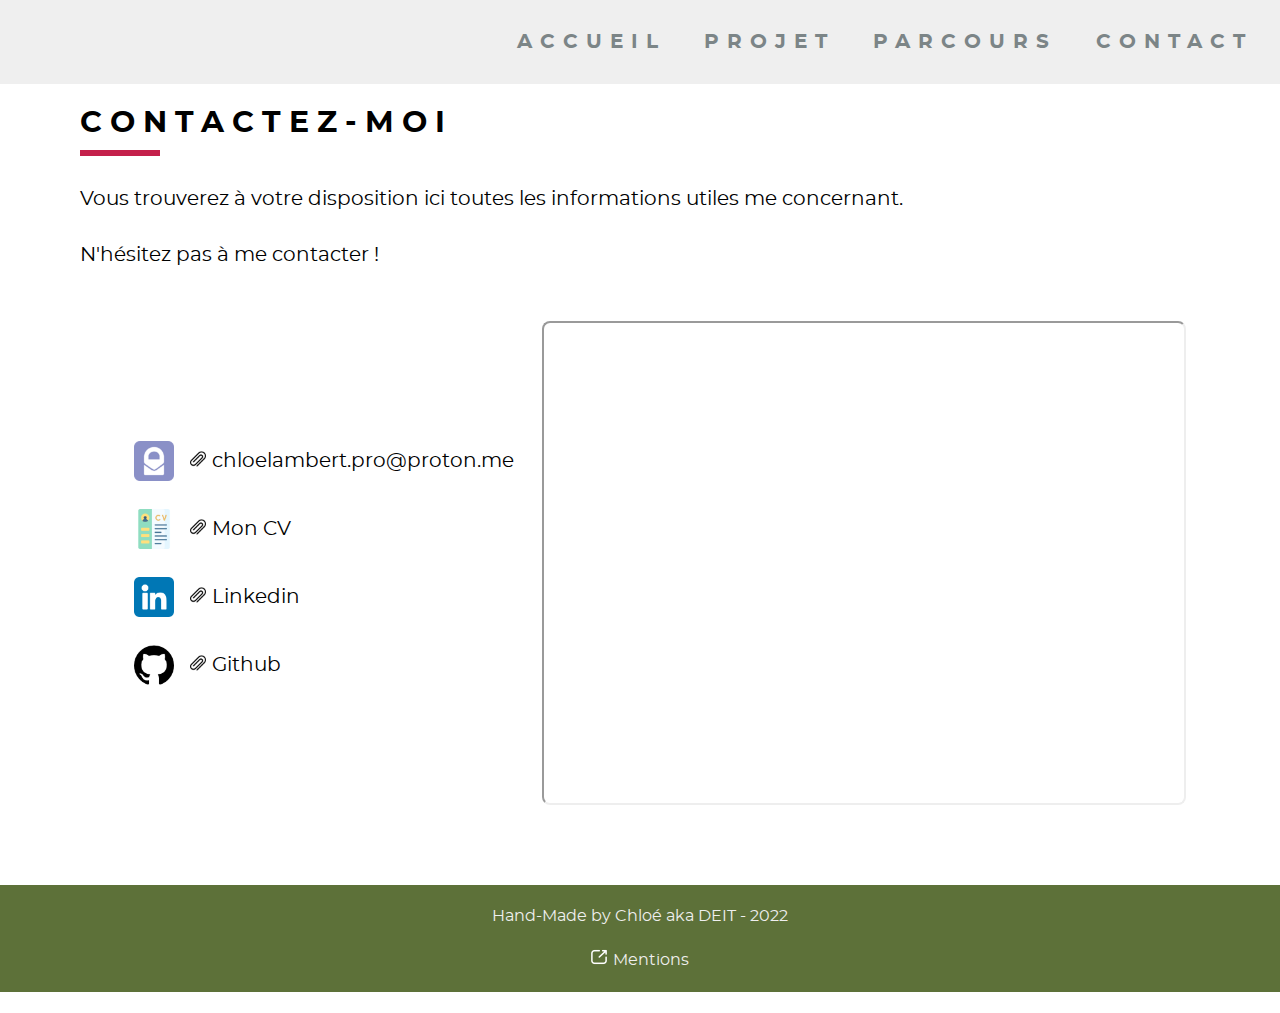
<file: HTML/contact.html>
<!DOCTYPE html>
<html lang="en">
<head>
    <meta charset="UTF-8">
    <meta name="author" content="Chloé LAMBERT">
    <meta name="description" content="Site personel, Page personelle, Chloé LAMBERT, Contact">
    <meta name="keywords" content="Chloé LAMBERT">
    <link rel="stylesheet" href="../CSS/contact.css">
    <link rel="stylesheet" href="../CSS/base.css">
    <title>Contactez moi</title>
</head>
<body>
<nav>
    <ul>
        <li><a href="../index.html">Accueil</a></li>
        <li><a href="projets.html">Projet</a></li>
        <li><a href="parcours.html">Parcours</a></li>
        <li><a href="contact.html">Contact</a></li>
    </ul>
</nav>
<body>
<header>
    <h2>Contactez-moi</h2>
    <p>Vous trouverez à votre disposition ici toutes les informations utiles me concernant.<br><br>N'hésitez pas à me contacter !</p>
</header>
<main>
    <section>
        <ul>
            <li>
                <div>
                    <img src="../RESSOURCES/ICON/icon_protonmail_64.png"/>
                    <p> <a href="mailto:chloelambert.pro@proton.me">chloelambert.pro@proton.me</a></p>
                </div>
            </li>
            <li>
                <div>
                    <img src="../RESSOURCES/ICON/icon_cv2_64.png">
                    <p><a href="https://drive.google.com/file/d/1SHhXjrjmRAzqp6Cm-3TdV4GV188iClT3/view?usp=sharing">Mon CV</a></p>
                </div>
            </li>
            <li>
                <div>
                    <img src="../RESSOURCES/ICON/icon_linkedin_64.png">
                    <p><a href="/chloelambert317">Linkedin</a></p>
                </div>
            </li>
            <li>
                <div>
                    <img src="../RESSOURCES/ICON/icon_github_64.png">
                    <p><a href="https://github.com/Deit317">Github</a></p>
                </div>
            </li>
        </ul>
        <iframe src="https://www.google.com/maps/d/embed?mid=1RoF4oBHC1YxWt8JeKES8l2sKSZSfJK0&ehbc=2E312F" width="640" height="480"></iframe></iframe>
    </section>
    <div></div>
</main>
<footer>
    <p>Hand-Made by Chloé aka DEIT - 2022</p>
    <p><a href="mentions.html">Mentions</a></p>
</footer>
</body>
</html>
</file>
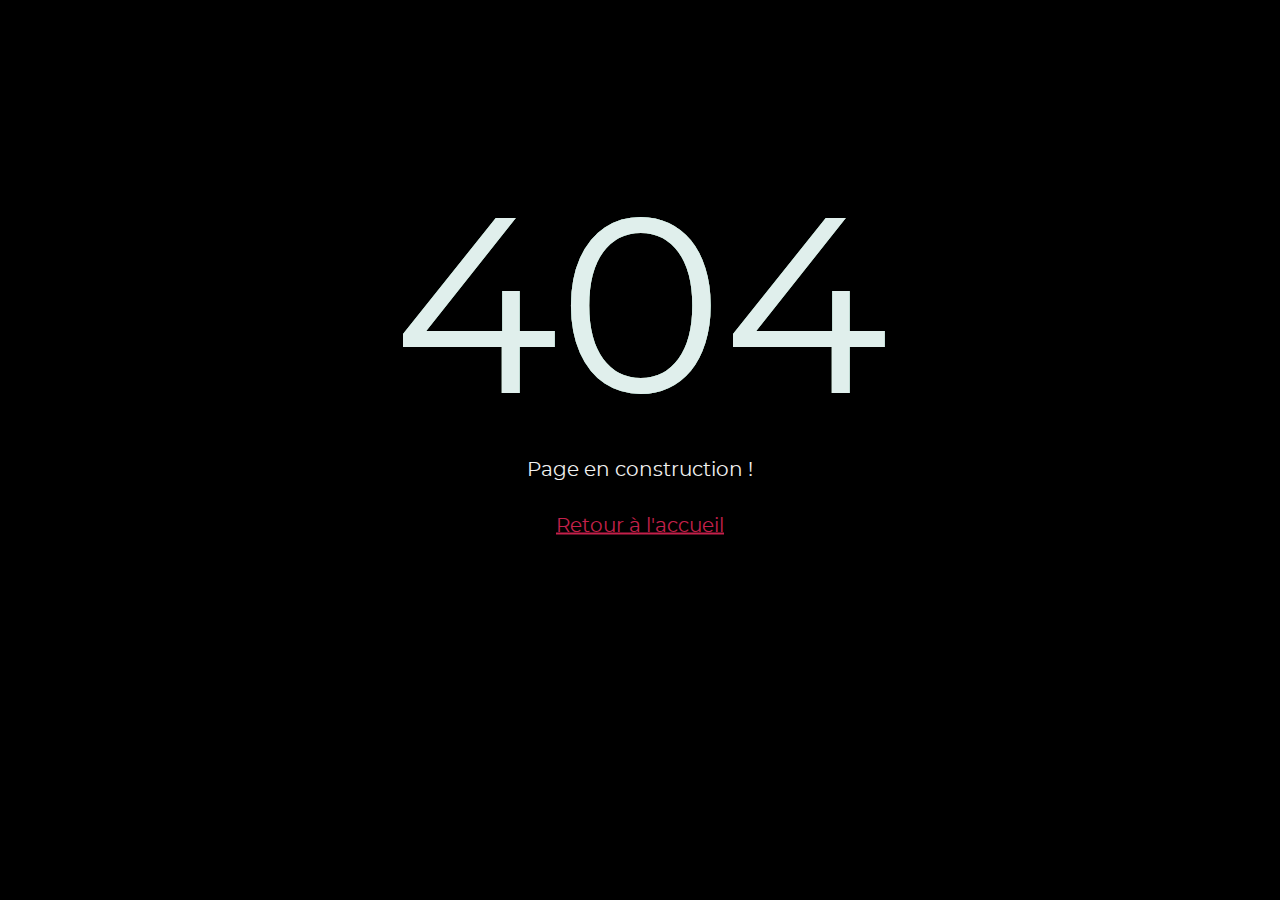
<file: HTML/mentions.html>
<!DOCTYPE html>
<html lang="en">
<head>
    <meta charset="UTF-8">
    <meta name="author" content="Chloé LAMBERT">
    <meta name="description" content="Site personel, Page personelle, Chloé LAMBERT, Parcours scolaire, Parcours professionnel">
    <meta name="keywords" content="Chloé LAMBERT">
    <link rel="stylesheet" href="../CSS/mentions.css">
    <link rel="stylesheet" href="../CSS/base.css">
    <title>Mentions</title>
</head>
<body>
<div class="bloc">
    <div class="gitched-bloc">
        <p class="invisible">404</p>
        <p class="glitched">404</p>
        <p class="glitched">404</p>
        <p class="glitched">404</p>
    </div>
    <p class="txt">Page en construction !<br><br> <a href="../index.html">Retour à l'accueil<a></p>
</div>
</body>
</html>
</file>
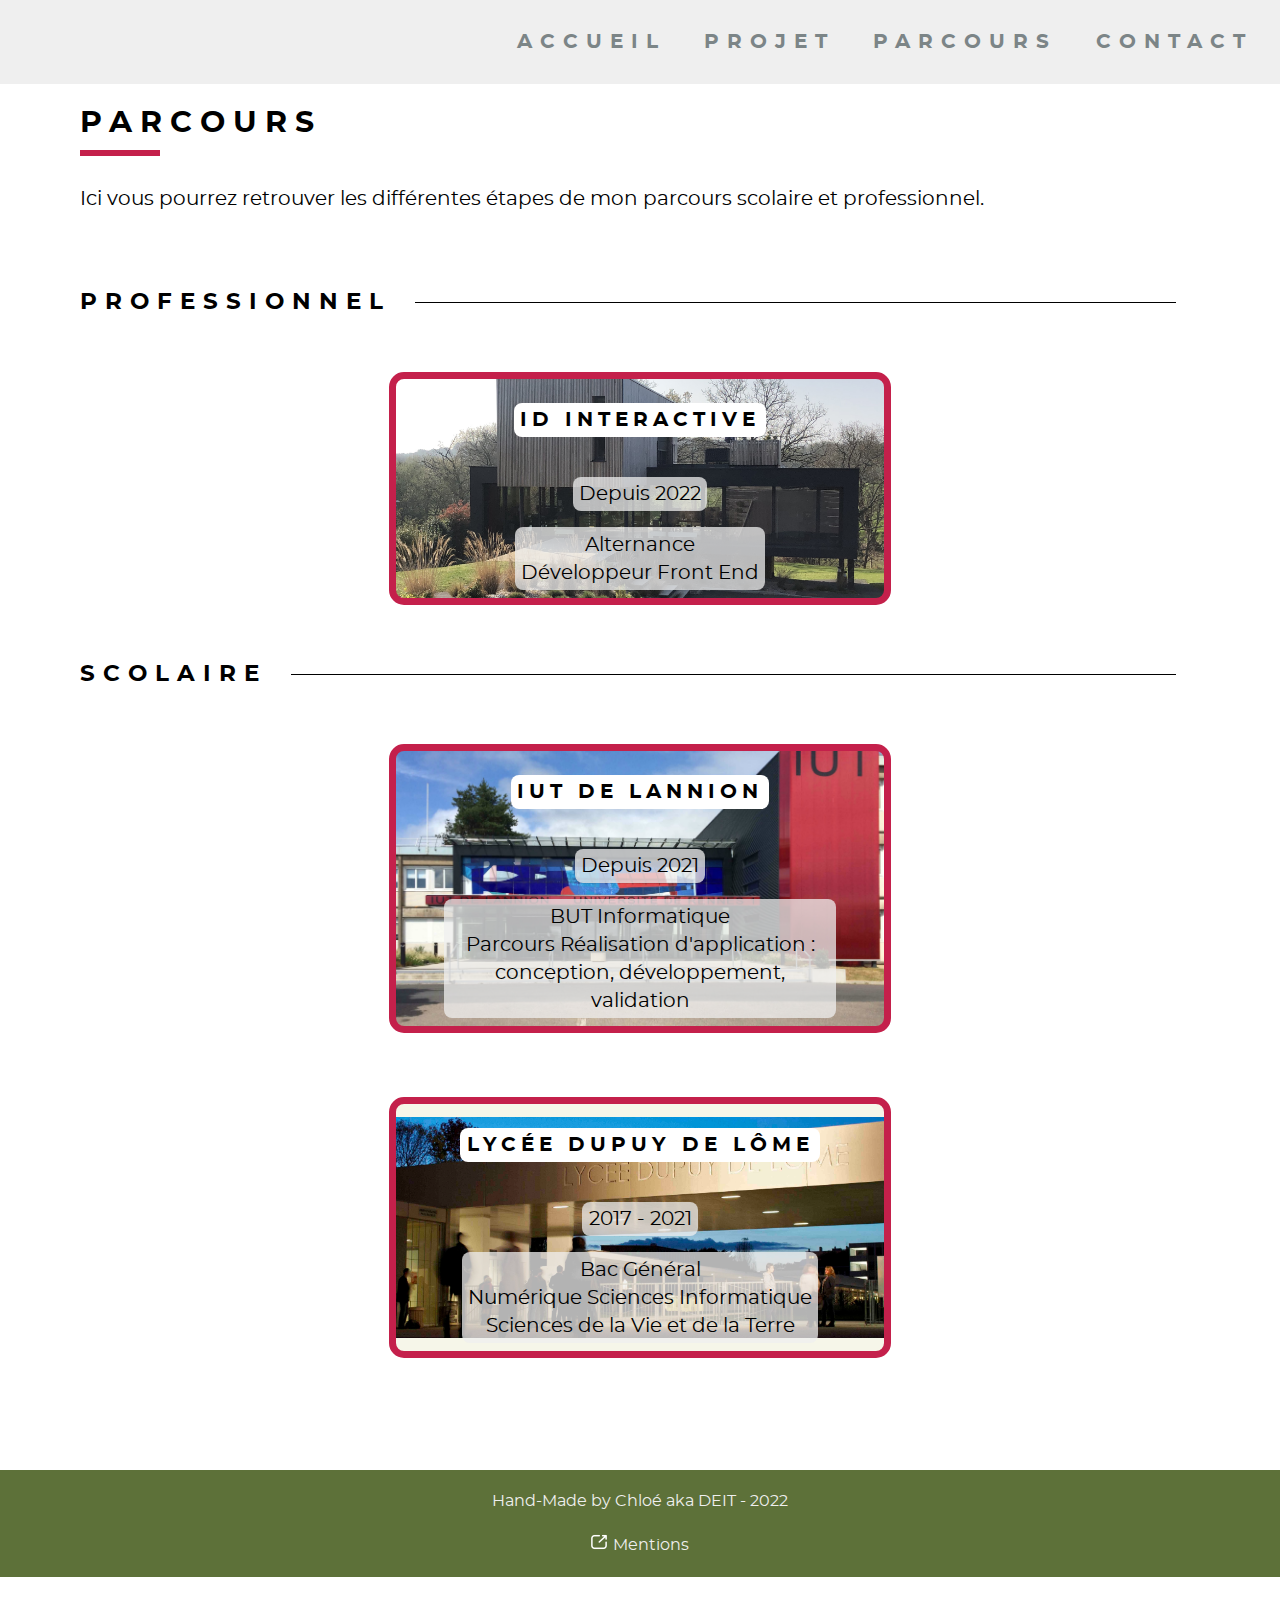
<file: HTML/parcours.html>
<!DOCTYPE html>
<html lang="en">
<head>
  <meta charset="UTF-8">
  <meta name="author" content="Chloé LAMBERT">
  <meta name="description" content="Site personel, Page personelle, Chloé LAMBERT, Parcours scolaire, Parcours professionnel">
  <meta name="keywords" content="Chloé LAMBERT">
  <link rel="stylesheet" href="../CSS/parcours.css">
  <link rel="stylesheet" href="../CSS/base.css">
  <title>Mon Parcours</title>
</head>
<body>
<nav>
  <ul>
    <li><a href="../index.html">Accueil</a></li>
    <li><a href="projets.html">Projet</a></li>
    <li><a href="parcours.html">Parcours</a></li>
    <li><a href="contact.html">Contact</a></li>
  </ul>
</nav>
<header>
  <h2>Parcours</h2>
  <p>Ici vous pourrez retrouver les différentes étapes de mon parcours scolaire et professionnel.</p>
</header>
<main>
  <section>
    <div class="title-with-bar">
      <h3>Professionnel</h3>
      <span></span>
    </div>
    <div>
      <article class="id_int">
        <h4><a href="https://www.id-interactive.fr/">Id Interactive</a></h4>
        <p>Depuis 2022</p>
        <p>Alternance<br>Développeur Front End</p>
      </article>
    </div>
    <div class="title-with-bar">
      <h3>Scolaire</h3>
      <span></span>
    </div>
    <div>
      <article class="but">
        <h4><a href="https://iut-lannion.univ-rennes1.fr/">IUT de Lannion</a></h4>
        <p>Depuis 2021</p>
        <p>BUT Informatique<br>Parcours Réalisation d'application : conception, développement, validation</p>
      </article>
      <article class="lycee">
        <h4><a href="https://dupuydelome-lorient.fr/">Lycée Dupuy de Lôme</a></h4>
        <p>2017 - 2021</p>
        <p>Bac Général<br>Numérique Sciences Informatique<br>Sciences de la Vie et de la Terre</p>
      </article>
  </section>
</main>
<footer>
  <p>Hand-Made by Chloé aka DEIT - 2022</p>
  <p><a href="mentions.html">Mentions</a></p>
</footer>
</body>
</html>
</file>
<file: CSS/contact.css>
header {
    padding: 0 5rem;
}

main {
    padding: 2rem 5rem
}

li {
    list-style: none;
}

section {
    display: flex;
    flex-flow: row nowrap;
    justify-content: space-around;
    align-items: center;
}

li > div {
    display: flex;
    flex-flow: row nowrap;
    justify-content: flex-start;
    align-items: center;
}

li > div > img {
    max-height: 2.5rem;

    margin-right: 1rem;
}

li > div > p > a {
    position: relative;
    text-decoration: none;
    color: black;
}

li > div > p > a:before {
    content: "";
    display: inline-block;

    background-image: url("../RESSOURCES/ICON/icon_paper-clip.png");
    background-size: 100%;

    position: relative;

    left: 0;
    top: 0;

    width: 1rem;
    height: 1rem;

    margin-right: 0.4rem;
}

li > div > p > a:after {
    content: "";
    
    display: block;
    
    position: absolute;

    bottom: -0.75rem;
    left: 1.4rem;

    width: 0;
    height: 0.4rem;

    background-color: #c4204b;

    transition: width 250ms;
    
}

li > div > p > a:hover:after {
    width: 3rem;
}

iframe {
    border-radius: 8px;
}
</file>
<file: CSS/base.css>
@font-face {
    font-family: 'Montserrat';
    src: url('../RESSOURCES/POLICES/montserrat/montserrat-regular-webfont.woff2') format('woff2'),
    url('../RESSOURCES/POLICES/montserrat/montserrat-regular-webfont.woff') format('woff');
    font-weight: normal;
    font-style: normal;
}

@font-face {
    font-family: 'Montserrat';
    src: url('../RESSOURCES/POLICES/montserrat/montserrat-bold-webfont.woff2') format('woff2'),
    url('../RESSOURCES/POLICES/montserrat/montserrat-bold-webfont.woff') format('woff');
    font-weight: bold;
    font-style: normal;
}

@font-face {
    font-family: 'Montserrat';
    src: url('../RESSOURCES/POLICES/montserrat/montserrat-italic-webfont.woff2') format('woff2'),
    url('../RESSOURCES/POLICES/montserrat/montserrat-italic-webfont.woff') format('woff');
    font-weight: normal;
    font-style: italic;
}

@font-face {
    font-family: 'Montserrat';
    src: url('../RESSOURCES/POLICES/montserrat/montserrat-bolditalic-webfont.woff2') format('woff2'),
    url('../RESSOURCES/POLICES/montserrat/montserrat-bolditalic-webfont.woff') format('woff');
    font-weight: bold;
    font-style: italic;
}

@font-face {
    font-family: 'Montserrat';
    src: url('../RESSOURCES/POLICES/montserrat/montserrat-light-webfont.woff2') format('woff2'),
    url('../RESSOURCES/POLICES/montserrat/montserrat-light-webfont.woff') format('woff');
    font-weight: 300;
    font-style: normal;
}

@font-face {
    font-family: 'Montserrat';
    src: url('../RESSOURCES/POLICES/montserrat/montserrat-lightitalic-webfont.woff2') format('woff2'),
    url('../RESSOURCES/POLICES/montserrat/montserrat-lightitalic-webfont.woff') format('woff');
    font-weight: 300;
    font-style: italic;
}

body {
    font-family: 'Montserrat';
    font-size: 20px;
    font-weight: normal;
    font-style: normal;
    line-height: 1.75rem;

    padding: 0;
    margin: 0; /* Par defaut, le body a du margin, il faut le mettre a zero pour que ca touche les bords */
}

nav {
    position: sticky;
    top: 0;
    left: 0;
    z-index: 99999999999999999;

    /*height : 5rem;*/
    /*width: 100%;*/
    padding: 0.5rem;

    text-transform: uppercase;
    letter-spacing: 8px;

    background: #efefef;
}

nav > ul {
    display: flex;
    flex-flow: row nowrap;
    justify-content: flex-end;
    align-items: center;
}

nav > ul > li {
    font-weight: bold;
    list-style: none;
    margin: 0 1.2rem;
}

nav > ul > li > a {
    position: relative;
    color: #7C8587;
    text-decoration: none;
}

nav > ul > li > a:after {
    content: "";

    display: block;

    position: absolute;

    bottom: -0.75rem;
    left: 0;

    width: 0;
    height: 0.4rem;

    background-color: #c4204b;

    transition: width 250ms;
}

nav > ul > li > a:hover:after {
    width: 3rem;
}

h2 {
    position: relative;

    text-transform: uppercase;
    letter-spacing: 8px;

    margin-bottom: 3.0rem;
}

h2:after {
    content: "";

    display: block;

    position: absolute;

    bottom: -1.2rem;
    left: 0;

    width: 5rem;
    height: 0.4rem;

    background-color: #c4204b;
}

h3 {
    position: relative;

    text-transform: uppercase;
    letter-spacing: 8px;
}

.title-with-bar {
    display: flex;
    flex-flow: row nowrap;
    justify-content: flex-start;
    align-items: center;
}

.title-with-bar > h3 {
    white-space: nowrap;
}

.title-with-bar > span {
    margin: 0 1.5rem;

    display: block;
    width: 100%;
    height: 1px;
    background-color: black;
    /*font-weight: normal;*/
}

section > div > article > h4 {
    overflow: hidden;
}

section > div > article > h4 > a {
    position: relative;
    color: black;
    text-decoration: none;
}

section > div > article > h4 > a:after {
    content: "";

    display: block;

    position: absolute;

    bottom: -0.45rem;
    left: -0.42rem;

    width: 0;
    height: 0.4rem;

    background-color: #c4204b;

    transition: width 250ms;

    border-radius: 0 0 0 8px;
}

section > div > article > h4 > a:hover:after {
    width: 3.42rem;
}

footer {
    background-color: #5d7139;
    color: #efefef;

    margin-top: 3rem;
    margin-bottom: 1.3rem;
    padding: 0.1rem;
    font-size: 1rem;
    text-align: center;
}

footer > p > a {
    position: relative;

    text-decoration: none;
    color: #efefef;
}

footer > p > a:before {
    content: "";
    display: inline-block;

    background-image: url("../RESSOURCES/ICON/icon_linked_64.png");
    background-size: 100%;

    position: relative;

    left: 0;
    top: 0;

    width: 1rem;
    height: 1rem;

    margin-right: 0.4rem;
}
</file>
<file: CSS/mentions.css>
@keyframes glich-anim1 {
    7% {
        transform: none;
    }

    10% {
        transform: translate(6px, -2px);
    }

    13% {
        transform: none;
    }

    20% {
        transform: none;
    }

    23% {
        transform: translate(-12px, -7px);
    }

    26% {
        transform: none;
    }

    40% {
        transform: none;
    }

    43% {
        transform: translate(10px, -9px);
    }

    46% {
        transform: none;
    }

    65% {
        transform: none;
    }

    68% {
        transform: translate(7px, 5px);
    }

    71% {
        transform: none;
    }

    100% {
        transform: none;
    }
}

@keyframes glich-anim2 {
    7% {
        transform: none;
    }

    10% {
        transform: translate(-6px, 2px);
    }

    13% {
        transform: none;
    }

    20% {
        transform: none;
    }

    23% {
        transform: translate(12px, 7px);
    }

    26% {
        transform: none;
    }

    40% {
        transform: none;
    }

    43% {
        transform: translate(-10px, 9px);
    }

    46% {
        transform: none;
    }

    65% {
        transform: none;
    }

    68% {
        transform: translate(-7px, -5px);
    }

    71% {
        transform: none;
    }

    100% {
        transform: none;
    }
}

*, ::before, ::after {
    box-sizing: border-box;
    margin: 0;
    padding: 0;
}

@keyframes distort-anim {
    20% {
        transform: none;
    }

    23% {
        transform: skew(5deg, -5deg) translate(10px, 5px);
    }

    26% {
        transform: none;
    }

    40% {
        transform: none;
    }

    43% {
        transform: skew(5deg, -10deg) translate(-5px, 2px);
    }

    46% {
        transform: none;
    }

    100% {
        transform: none;
    }
}

body {
    background-color: black;
}

.bloc {
    position: absolute;
    top: 40%;
    left: 50%;
    transform: translate(-50%, -50%);
    text-align: center;
}

.gitched-bloc {
    position: relative;
    display: flex;
    justify-content: center;
    align-items: center;
}

.glitched, .invisible {
    font-size: 250px;
    line-height: 1.1;
    color: #fff;
}

.glitched {
    position: absolute;
    top: 0;
    opacity: 0.9;
}

.invisible {
    visibility: hidden;
}

.glitched:nth-child(2) {
    color: #f03e3e;
    animation: distort-anim 3s infinite;
}

.glitched:nth-child(3) {
    color: #3df0cf;
    animation: glich-anim2 3s infinite;
}

.glitched:nth-child(4) {
    color: #f1f1f1;
    animation: glich-anim1 3s infinite;
}

.txt {
    color: #f1f1f1;
    font-size: 20px;
}

p > a {
    color: #c4204b;
}
</file>
<file: CSS/parcours.css>
header {
    padding: 0 5rem;
}

main {
    padding: 2rem 5rem
}

/*h3 {*/
/*    position: relative;*/

/*    text-transform: uppercase;*/
/*    letter-spacing: 8px;*/
/*}*/

/*h3:after {*/
/*    content: "";*/

/*    display: block;*/

/*    position: absolute;*/

/*    right: 0rem;*/
/*    top: 50%;*/

/*    height: 0.1rem;*/
/*    width: 55rem;*/

/*    background-color: black;*/
/*}*/

/*.title-with-bar {*/
/*    display: flex;*/
/*    flex-flow: row nowrap;*/
/*    justify-content: flex-start;*/
/*    align-items: center;*/
/*}*/

/*.title-with-bar > h3 {*/
/*    white-space: nowrap;*/
/*}*/

/*.title-with-bar > span {*/
/*    margin: 0 1.5rem;*/

/*    display: block;*/
/*    width: 100%;*/
/*    height: 1px;*/
/*    background-color: black;*/
/*}*/

section > div {
    display: flex;
    flex-flow: row wrap;
    justify-content: center;
    align-items: flex-start;
}

/*  BBB     OOO    K   K  */
/*  B  B   O   O   K  K   */
/*  B  B   O   O   K K    */
/*  BBB    O   O   KK     */
/*  B  B   O   O   K K    */
/*  B  B   O   O   K  K   */
/*  BBB     OOO    K   K  */

section > div > article {
    position: relative;

    flex-basis: 35%;

    display: flex;
    flex-flow: column nowrap;
    justify-content: flex-start;
    align-items: center;

    /*overflow: hidden;*/

    background-color: #f6f6e9;
    /*background-color: #d0bea3;*/

    border: 7px solid #c4204b ;

    border-radius: 15px;

    margin: 2rem;
    padding: 1rem 3rem 0rem 3rem;
}

.id_int {
    background-image: url("../RESSOURCES/PHOTOS/ID-INT.jpg");

    background-size: 101%;
    background-position: center;
    background-repeat: no-repeat;
}

.but {
    background-image: url("../RESSOURCES/PHOTOS/IUT-LAN.jpg");

    background-size: 105%;
    background-position: center;
    background-repeat: no-repeat;
}

.lycee {
    background-image: url("../RESSOURCES/PHOTOS/DDL.jpg");

    background-size: 120%;
    background-position: center;
    background-repeat: no-repeat;
}

section > div > article > h4 {
    /*align-self: center;*/

    margin: 0.5rem 0;
    margin-bottom: 2rem;

    text-transform: uppercase;
    letter-spacing: 5px;

    background-color: white;
    border-radius: 8px;
    padding: 0.2rem 0.4rem;
}

section > div >  article > p {
    text-align: center;
    background-color: rgba(239,239,239,0.75);
    border-radius: 8px;
    padding: 0.2rem 0.4rem;
    margin: 0.5rem 0;
}


/** {*/
/*    border: 4px dotted red;*/
/*}*/
</file>
